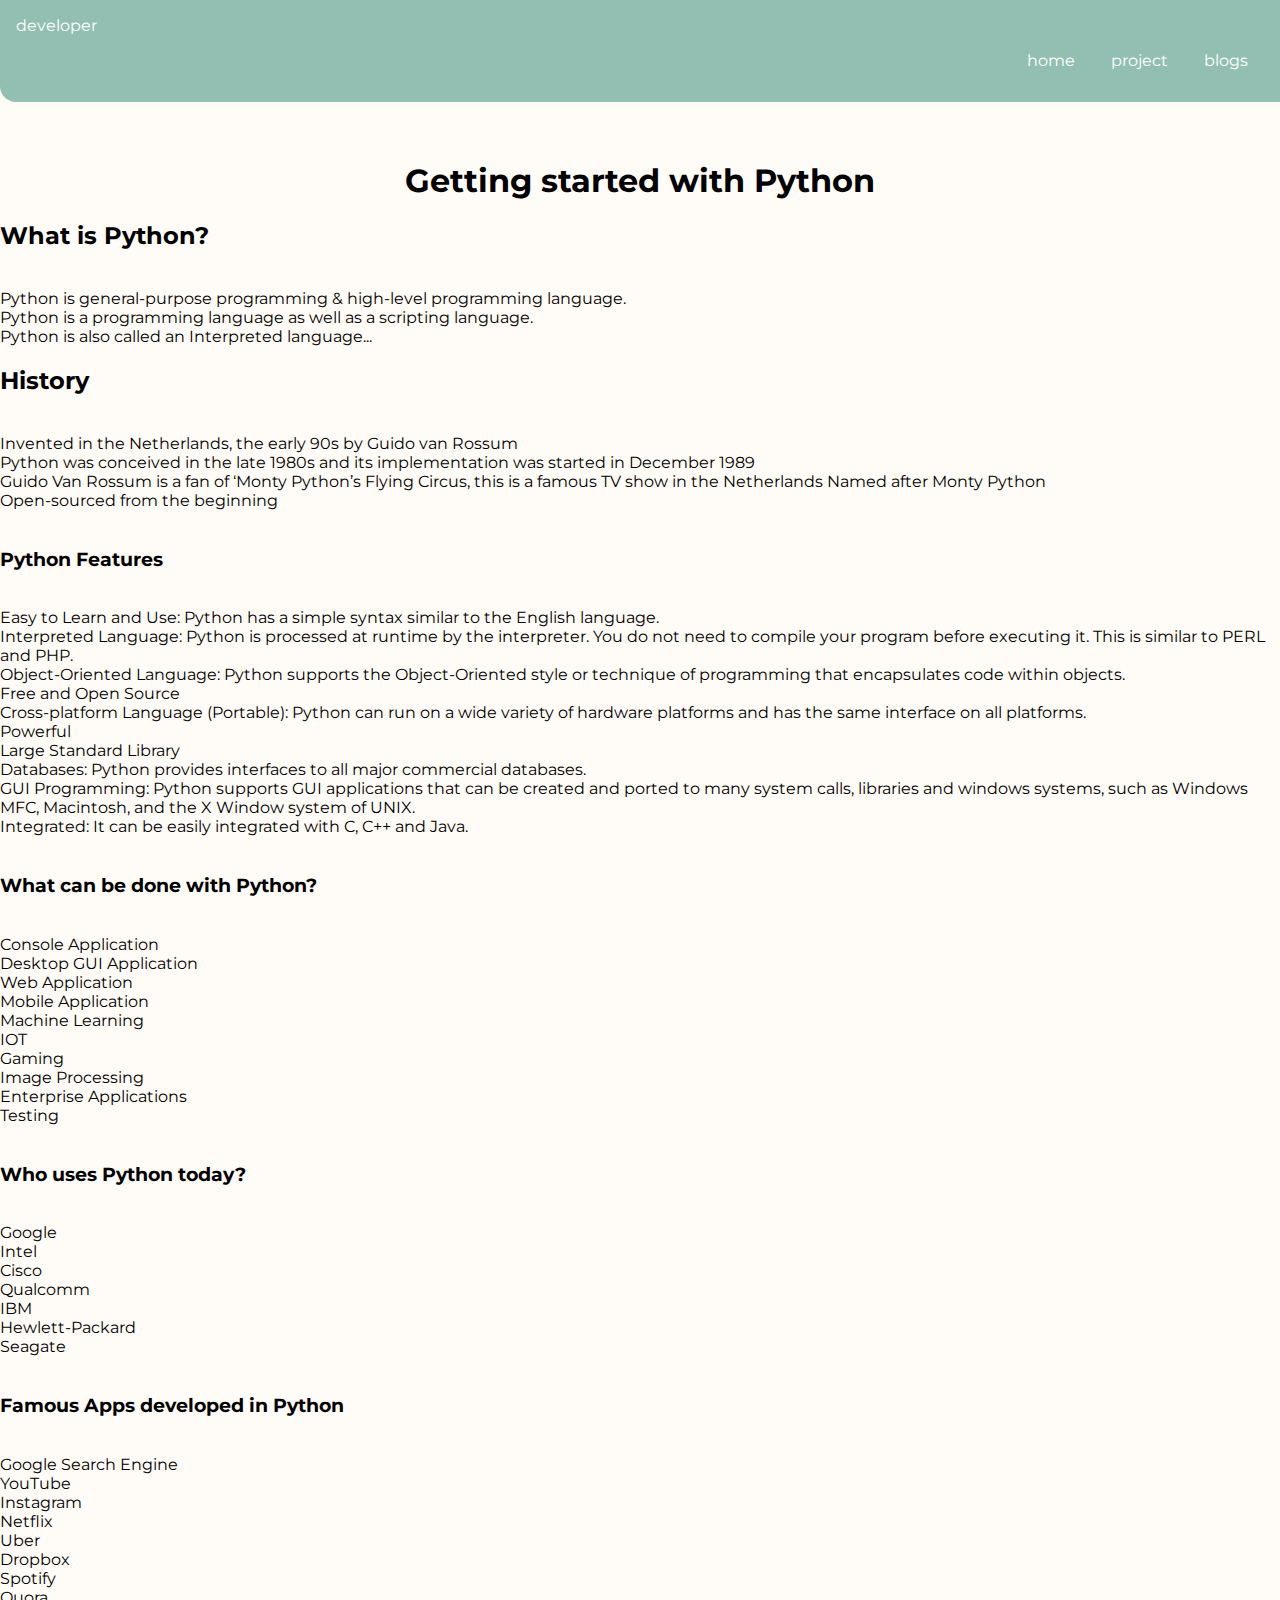
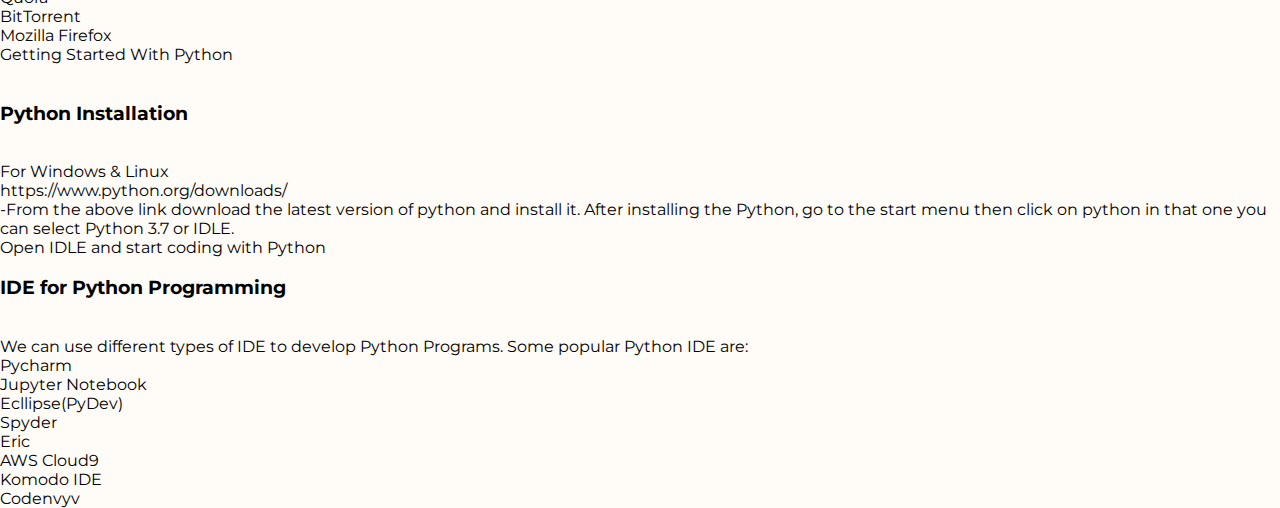
<file: blog-1.html>
<!DOCTYPE html>
<html lang="en">
<head>
    <meta charset="UTF-8">
    <meta http-equiv="X-UA-Compatible" content="IE=edge">
    <meta name="viewport" content="width=device-width, initial-scale=1.0">
    <link rel="stylesheet" href="/style.css">
    <title>Getting started with Python</title>
</head>
<body>
    <nav class="navigation">
        <div class="nav-brand">developer</div>
        <ul class="list-non-bullet nav-pills">
            <li class="list-item-inline">
                <a class="link" href="/">home</a>
            </li>
            <li class="list-item-inline">
                <a class="link" href="/projects.html">project</a>
            </li>
            <li class="list-item-inline">
                <a class="link link-active" href="/blogs.html">blogs</a>
            </li>
        </ul>
    </nav>
    <header class="hero">
        <h1 class="hero-heading"> </h1>
    </header>


<div>
    <h1 style="text-align: center;">Getting started with Python</h1>

    <h2>What is Python?</h2>
            <br> Python is general-purpose programming & high-level programming language.
            <br> Python is a programming language as well as a scripting language.
            <br> Python is also called an Interpreted language<span id="dots1">...</span><span id="more1">

            <br>
            <h2>History</h2>
            <br> Invented in the Netherlands, the early 90s by Guido van Rossum<br> Python was conceived in the late 1980s and its implementation was started in December 1989<br> Guido Van Rossum is a fan of ‘Monty Python’s Flying Circus, this is a famous
            TV show in the Netherlands Named after Monty Python<br> Open-sourced from the beginning<br>
            <br>
            <h3>Python Features</h3>
            <br> Easy to Learn and Use: Python has a simple syntax similar to the English language.<br> Interpreted Language: Python is processed at runtime by the interpreter. You do not need to compile your program before executing it. This is similar
            to PERL and PHP.<br> Object-Oriented Language: Python supports the Object-Oriented style or technique of programming that encapsulates code within objects.<br> Free and Open Source<br> Cross-platform Language (Portable): Python can run on
            a wide variety of hardware platforms and has the same interface on all platforms.<br> Powerful
            <br> Large Standard Library<br> Databases: Python provides interfaces to all major commercial databases.<br> GUI Programming: Python supports GUI applications that can be created and ported to many system calls, libraries and windows systems,
            such as Windows MFC, Macintosh, and the X Window system of UNIX.<br> Integrated: It can be easily integrated with C, C++ and Java.<br>
            <br>
            <h3>What can be done with Python?</h3>
            <br> Console Application<br> Desktop GUI Application<br> Web Application<br> Mobile Application<br> Machine Learning<br> IOT
            <br> Gaming
            <br> Image Processing<br> Enterprise Applications<br> Testing
            <br>
            <br>
            <h3>Who uses Python today?</h3>
            <br> Google
            <br> Intel
            <br> Cisco
            <br> Qualcomm
            <br> IBM
            <br> Hewlett-Packard
            <br> Seagate
            <br>
            <br>
            <h3>Famous Apps developed in Python</h3>
            <br> Google Search Engine<br> YouTube
            <br> Instagram
            <br> Netflix
            <br> Uber
            <br> Dropbox
            <br> Spotify
            <br> Quora
            <br> BitTorrent
            <br> Mozilla Firefox<br> Getting Started With Python<br>
            <br>
            <h3>Python Installation</h3>
            <br> For Windows & Linux<br>
            <a href="https://www.python.org/downloads/"></a>https://www.python.org/downloads/</a><br> -From the above link download the latest version of python and install it. After installing the Python, go to the start menu then click on python in that one you can select Python 3.7 or IDLE.<br>            Open IDLE and start coding with Python<br>
            <h3>IDE for Python Programming</h3>
            <br> We can use different types of IDE to develop Python Programs. Some popular Python IDE are:<br> Pycharm
            <br> Jupyter Notebook<br> Ecllipse(PyDev)
            <br> Spyder
            <br> Eric
            <br> AWS Cloud9
            <br> Komodo IDE
            <br> Codenvyv

</div>


    
</body>
</html>
</file>
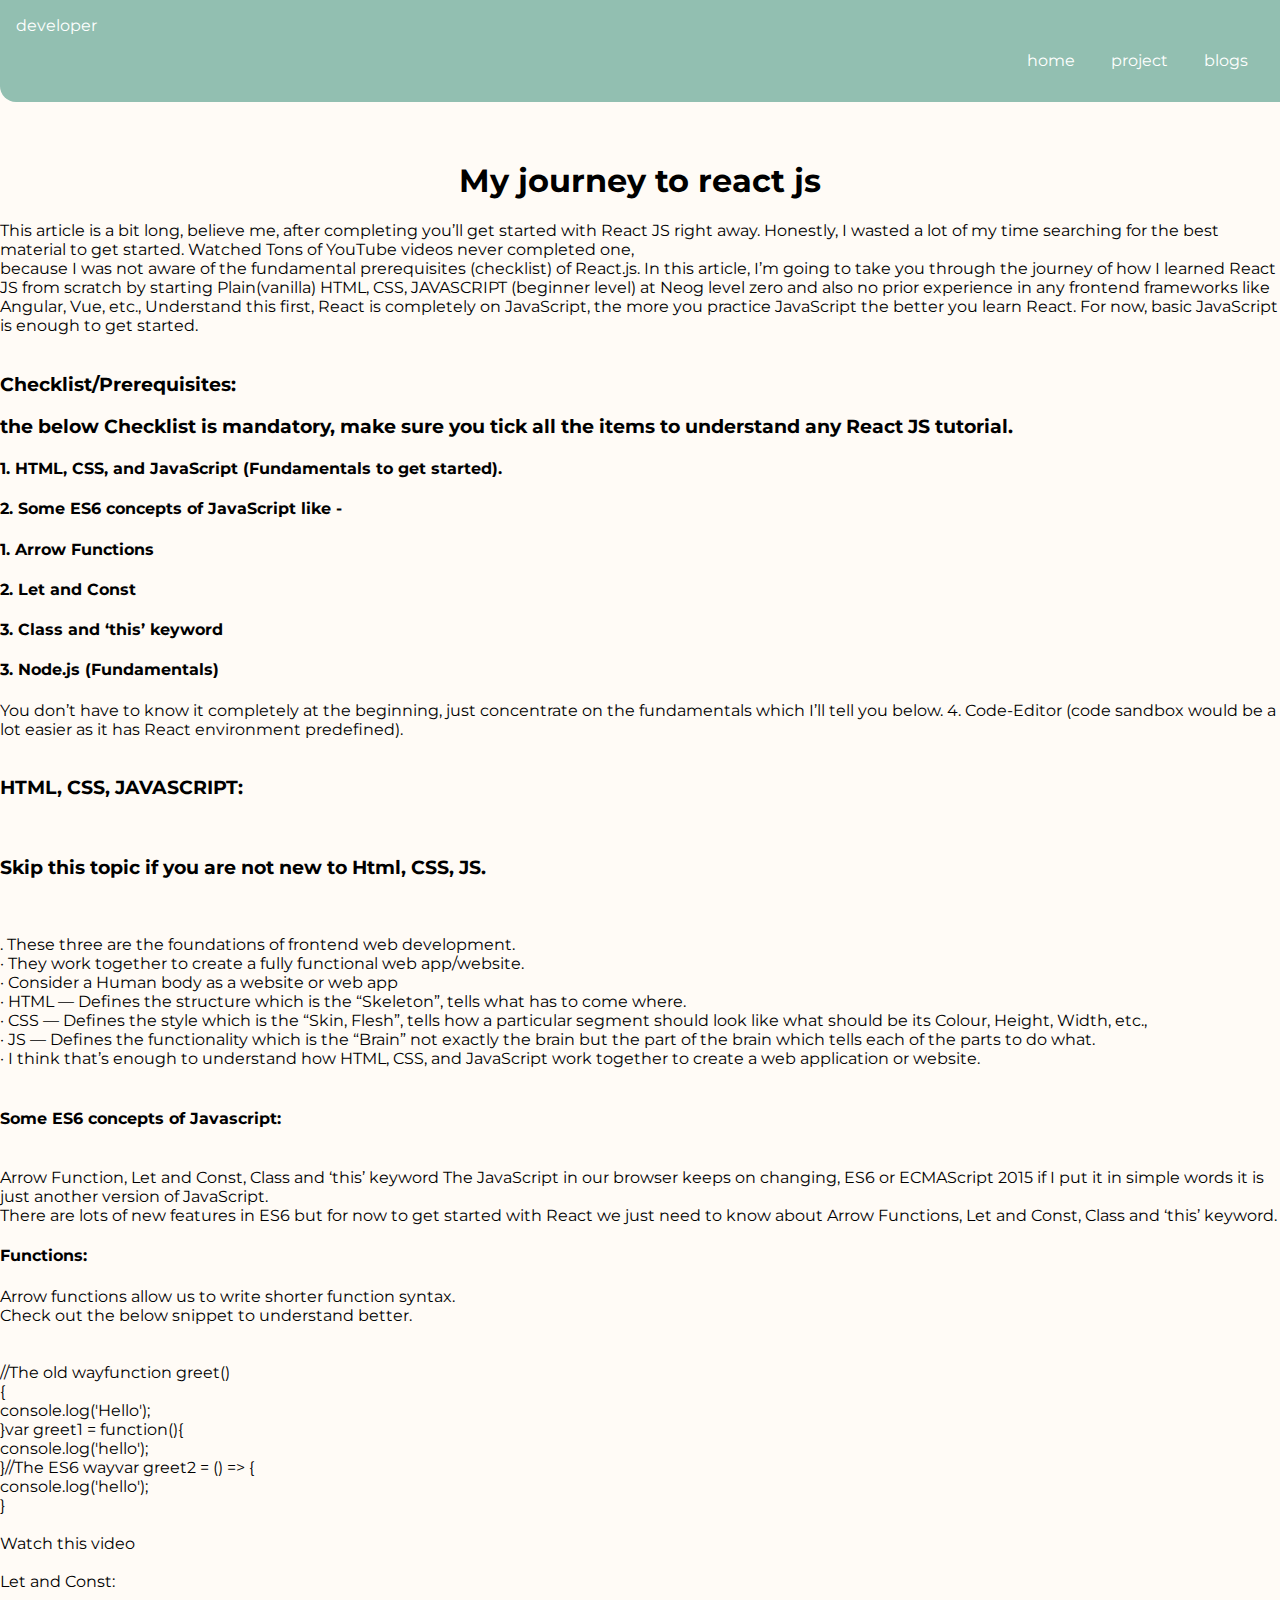
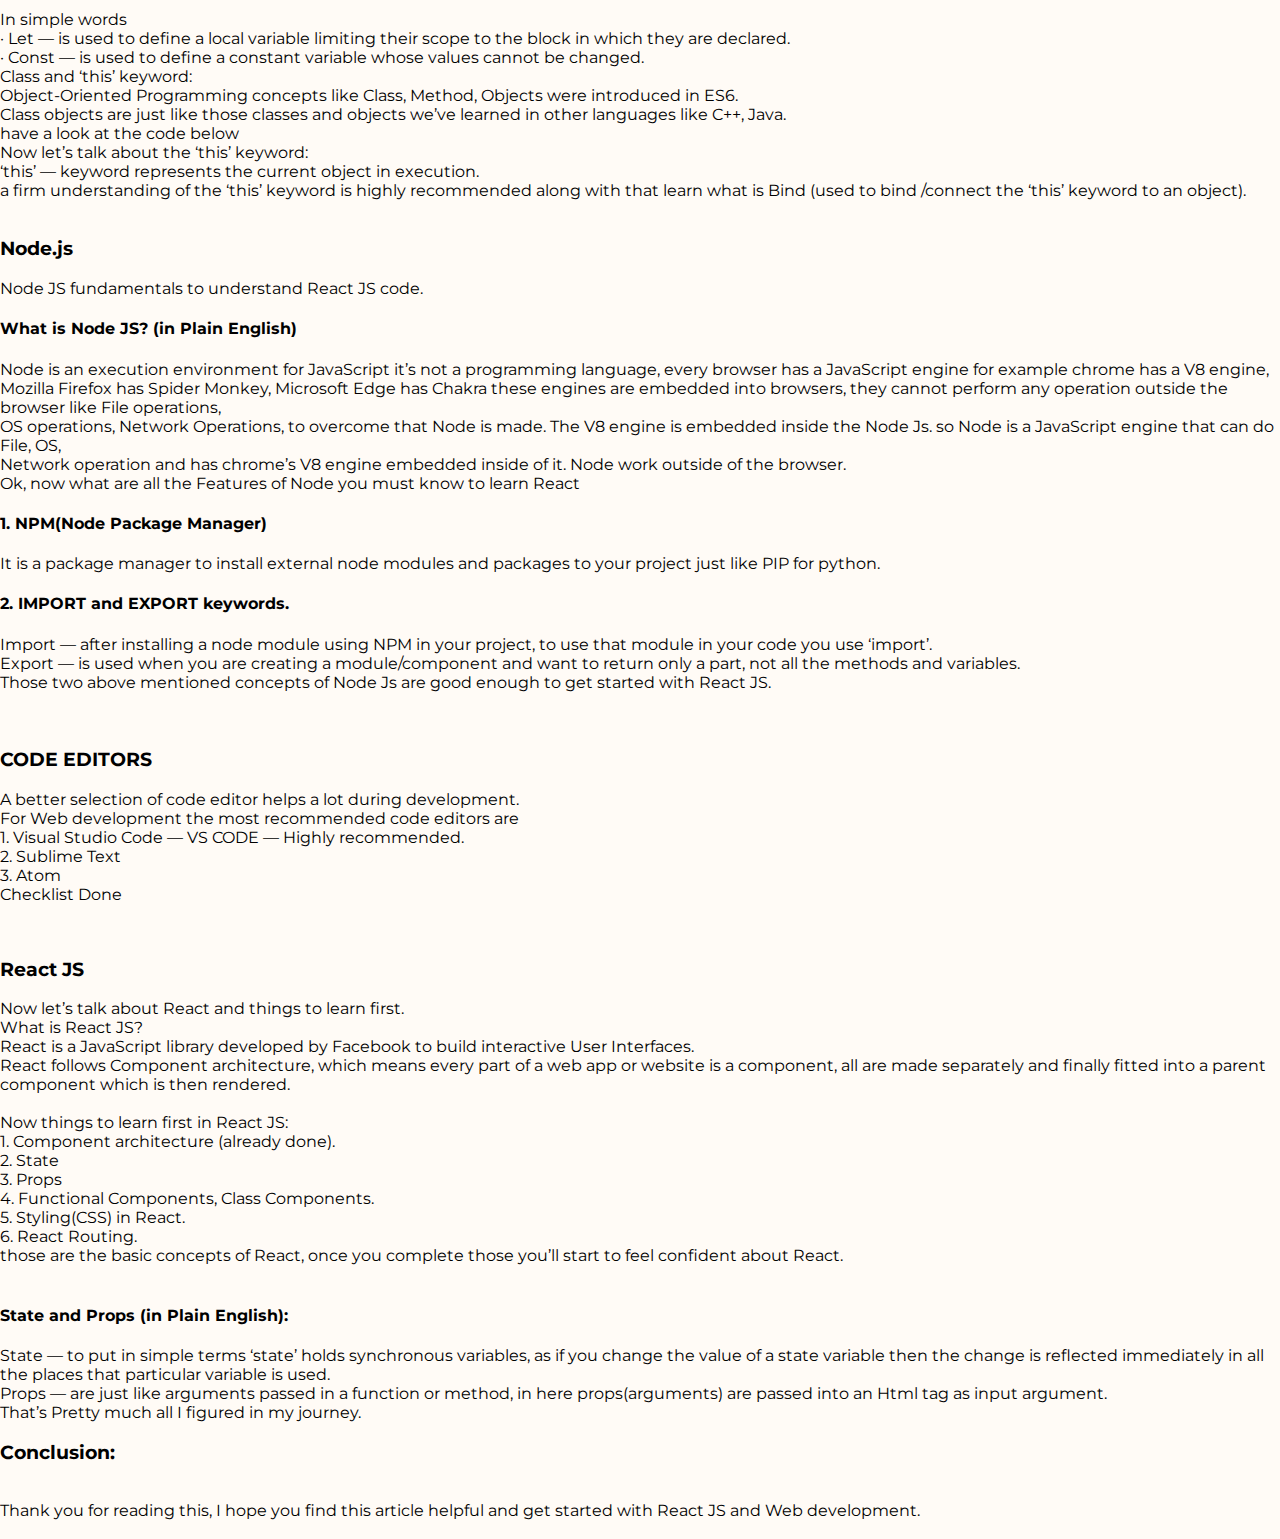
<file: blog-2.html>
<!DOCTYPE html>
<html lang="en">
<head>
    <meta charset="UTF-8">
    <meta http-equiv="X-UA-Compatible" content="IE=edge">
    <meta name="viewport" content="width=device-width, initial-scale=1.0">
    <link rel="stylesheet" href="/style.css">
    <title>My journey to react js</title>
</head>
<body>
    <nav class="navigation">
        <div class="nav-brand">developer</div>
        <ul class="list-non-bullet nav-pills">
            <li class="list-item-inline">
                <a class="link" href="/">home</a>
            </li>
            <li class="list-item-inline">
                <a class="link" href="/projects.html">project</a>
            </li>
            <li class="list-item-inline">
                <a class="link link-active" href="/blogs.html">blogs</a>
            </li>
        </ul>
    </nav>
    <header class="hero">
        <h1 class="hero-heading"> </h1>
    </header>



    <h1 style="text-align: center;">  My journey to react js  </h1>
    <div>
        This article is a bit long, believe me, after completing you’ll get started with React JS right away. Honestly, I wasted a lot of my time searching for the best material to get started. Watched Tons of YouTube videos never completed one,<br> because
        I was not aware of the fundamental prerequisites (checklist) of React.js. In this article, I’m going to take you through the journey of how I learned React JS from scratch by starting Plain(vanilla)
        HTML, CSS, JAVASCRIPT (beginner level) at Neog level zero and also no prior experience in any frontend frameworks like Angular, Vue, etc., Understand this first, React is completely on JavaScript, the more you practice JavaScript the better
        you learn React. For now, basic JavaScript is enough to get started.
        <br>
        <br>
    
        <h3>Checklist/Prerequisites:</h3>
   
        <h3>the below Checklist is mandatory, make sure you tick all the items to understand any React JS tutorial.</h3>
        <h4>1. HTML, CSS, and JavaScript (Fundamentals to get started).</h4>
        <h4>2. Some ES6 concepts of JavaScript like -
            <h4>1. Arrow Functions</h4>
            <h4>2. Let and Const</h4>
            <h4>3. Class and ‘this’ keyword</h4>
            <h4>3. Node.js (Fundamentals)</h4>
            You don’t have to know it completely at the beginning, just concentrate on the fundamentals which I’ll tell you below.
            <h>4. Code-Editor (code sandbox would be a lot easier as it has React environment predefined).</h4><br>
                <br>
    
        <h3>HTML, CSS, JAVASCRIPT:</h3><br>
        <h3>Skip this topic if you are not new to Html, CSS, JS.</h3><br>
     <br>
        . These three are the foundations of frontend web development.<br> · They work together to create a fully functional web app/website.<br> · Consider a Human body as a website or web app<br> · HTML — Defines the structure which is the “Skeleton”,
        tells what has to come where.<br> · CSS — Defines the style which is the “Skin, Flesh”, tells how a particular segment should look like what should be its Colour, Height, Width, etc.,<br> · JS — Defines the functionality which is the “Brain”
        not exactly the brain but the part of the brain which tells each of the parts to do what.<br> · I think that’s enough to understand how HTML, CSS, and JavaScript work together to create a web application or website.<br>
        <br>
        <h4>Some ES6 concepts of Javascript:</h4>
        <br>
        Arrow Function, Let and Const, Class and ‘this’ keyword The JavaScript in our browser keeps on changing, ES6 or ECMAScript 2015 if I put it in simple words it is just another version of JavaScript.<br> There are lots of new features in ES6
        but for now to get started with React we just need to know about Arrow Functions, Let and Const, Class and ‘this’ keyword.<br>

        <h4>
            Functions:
        </h4>

        Arrow functions allow us to write shorter function syntax.<br> Check out the below snippet to understand better.
        <br> <br>
        <br>//The old wayfunction greet()<br> {

        <br> console.log('Hello');
        <br> }var greet1 = function(){<br> console.log('hello');
        <br> }//The ES6 wayvar greet2 = () => {<br> console.log('hello');
        <br> }
        <br>
        <br> Watch this video <br> <br>Let and Const:<br><br> In simple words<br> · Let — is used to define a local variable limiting their scope to the block in which they are declared.<br> · Const — is used to define a constant variable whose values
        cannot be changed.<br> Class and ‘this’ keyword:<br> Object-Oriented Programming concepts like Class, Method, Objects were introduced in ES6.<br> Class objects are just like those classes and objects we’ve learned in other languages like C++,
        Java.
        <br> have a look at the code below<br> Now let’s talk about the ‘this’ keyword:<br> ‘this’ — keyword represents the current object in execution.<br> a firm understanding of the ‘this’ keyword is highly recommended along with that learn what
        is Bind (used to bind /connect the ‘this’ keyword to an object).<br>
        <br>
        <h3>Node.js</h3>
        Node JS fundamentals to understand React JS code.<br>
        <h4>What is Node JS? (in Plain English)</h4>
        Node is an execution environment for JavaScript it’s not a programming language, every browser has a JavaScript engine for example chrome has a V8 engine,<br> Mozilla Firefox has Spider Monkey, Microsoft Edge has Chakra these engines are embedded
        into browsers, they cannot perform any operation outside the browser like File operations, <br> OS operations, Network Operations, to overcome that Node is made. The V8 engine is embedded inside the Node Js. so Node is a JavaScript engine
        that can do File, OS, <br> Network operation and has chrome’s V8 engine embedded inside of it. Node work outside of the browser.<br> Ok, now what are all the Features of Node you must know to learn React<br>
        <h4>
            1. NPM(Node Package Manager)</h4>
        It is a package manager to install external node modules and packages to your project just like PIP for python.<br>
        <h4>
            2. IMPORT and EXPORT keywords.</h4>
        Import — after installing a node module using NPM in your project, to use that module in your code you use ‘import’.<br> Export — is used when you are creating a module/component and want to return only a part, not all the methods and variables.<br>            Those two above mentioned concepts of Node Js are good enough to get started with React JS.<br>
        <br>
        <br>
        <h3>
            CODE EDITORS</h3>
        A better selection of code editor helps a lot during development.<br> For Web development the most recommended code editors are<br> 1. Visual Studio Code — VS CODE — Highly recommended.<br> 2. Sublime Text<br> 3. Atom<br> Checklist Done</p>
        <br>
        <h3> React JS</h3>
        Now let’s talk about React and things to learn first.<br> What is React JS?<br> React is a JavaScript library developed by Facebook to build interactive User Interfaces.<br> React follows Component architecture, which means every part of a
        web app or website is a component, all are made separately and finally fitted into a parent component which is then rendered.<br>
        <br> Now things to learn first in React JS:<br> 1. Component architecture (already done).<br> 2. State<br> 3. Props<br> 4. Functional Components, Class Components.<br> 5. Styling(CSS) in React.<br> 6. React Routing.<br> those are the basic
        concepts of React, once you complete those you’ll start to feel confident about React.<br>
        <br>
        <h4>State and Props (in Plain English):</h4>
        State — to put in simple terms ‘state’ holds synchronous variables, as if you change the value of a state variable then the change is reflected immediately in all the places that particular variable is used.<br> Props — are just like arguments
        passed in a function or method, in here props(arguments) are passed into an Html tag as input argument.<br> That’s Pretty much all I figured in my journey.
        <h3>Conclusion:</h3><br> Thank you for reading this, I hope you find this article helpful and get started with React JS and Web development.<br>
    
        <br>
    </div>



</body>
</html>
</file>
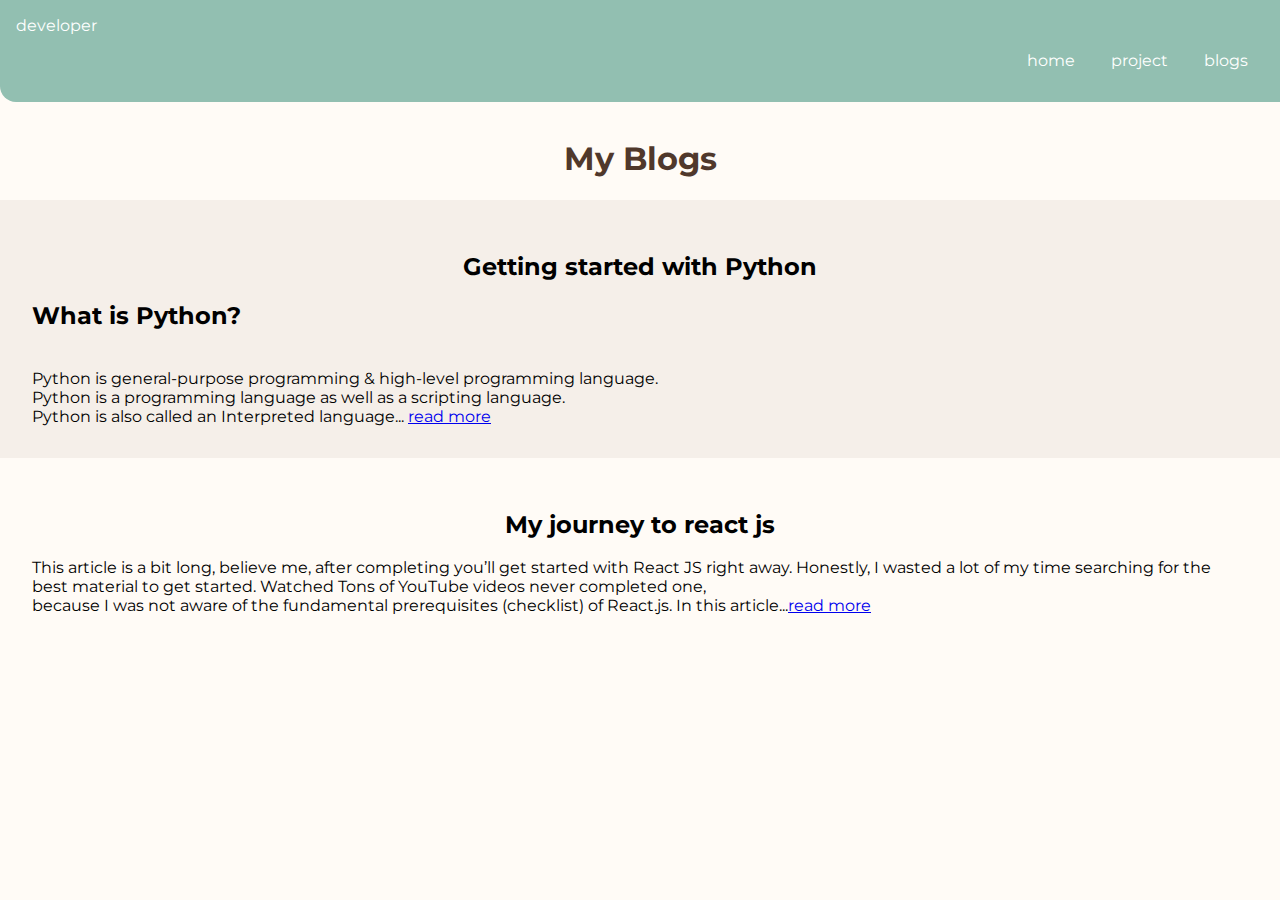
<file: blogs.html>
<!DOCTYPE html>
<html lang="en">

<head>
    <meta charset="UTF-8">
    <meta http-equiv="X-UA-Compatible" content="IE=edge">
    <meta name="viewport" content="width=device-width, initial-scale=1.0">
    <title>Blogs | Mouzamuddin</title>
    <link rel="stylesheet" href="/style.css">
</head>

<body>
    <nav class="navigation">
        <div class="nav-brand">developer</div>
        <ul class="list-non-bullet nav-pills">
            <li class="list-item-inline">
                <a class="link" href="/">home</a>
            </li>
            <li class="list-item-inline">
                <a class="link" href="/projects.html">project</a>
            </li>
            <li class="list-item-inline">
                <a class="link link-active" href="/blogs.html">blogs</a>
            </li>
        </ul>
    </nav>
    <header class="hero">
        <h1 class="hero-heading">My Blogs </h1>
    </header>

    <section class="section ow" style="text-align: left;">
        <div class="container "></div>
        <h2 style="text-align: center;">Getting started with Python</h2>
        <div>
            <h2>What is Python?</h2>
            <br> Python is general-purpose programming & high-level programming language.
            <br> Python is a programming language as well as a scripting language.
            <br> Python is also called an Interpreted language... <a href="blog-1.html">read more</a>


    </section>
    <section class="section" style="text-align:left;">
        <div class="container "></div>
        <h2 style="text-align: center;">My journey to react js </h2>
        <div>This article is a bit long, believe me, after completing you’ll get started with React JS right away. Honestly, I wasted a lot of my time searching for the best material to get started. Watched Tons of YouTube videos never completed one,<br> because
            I was not aware of the fundamental prerequisites (checklist) of React.js. In this article...<a  href="blog-2.html" >read more</a>
        </div>
       

    




    </section>

</body>

</html>
</file>
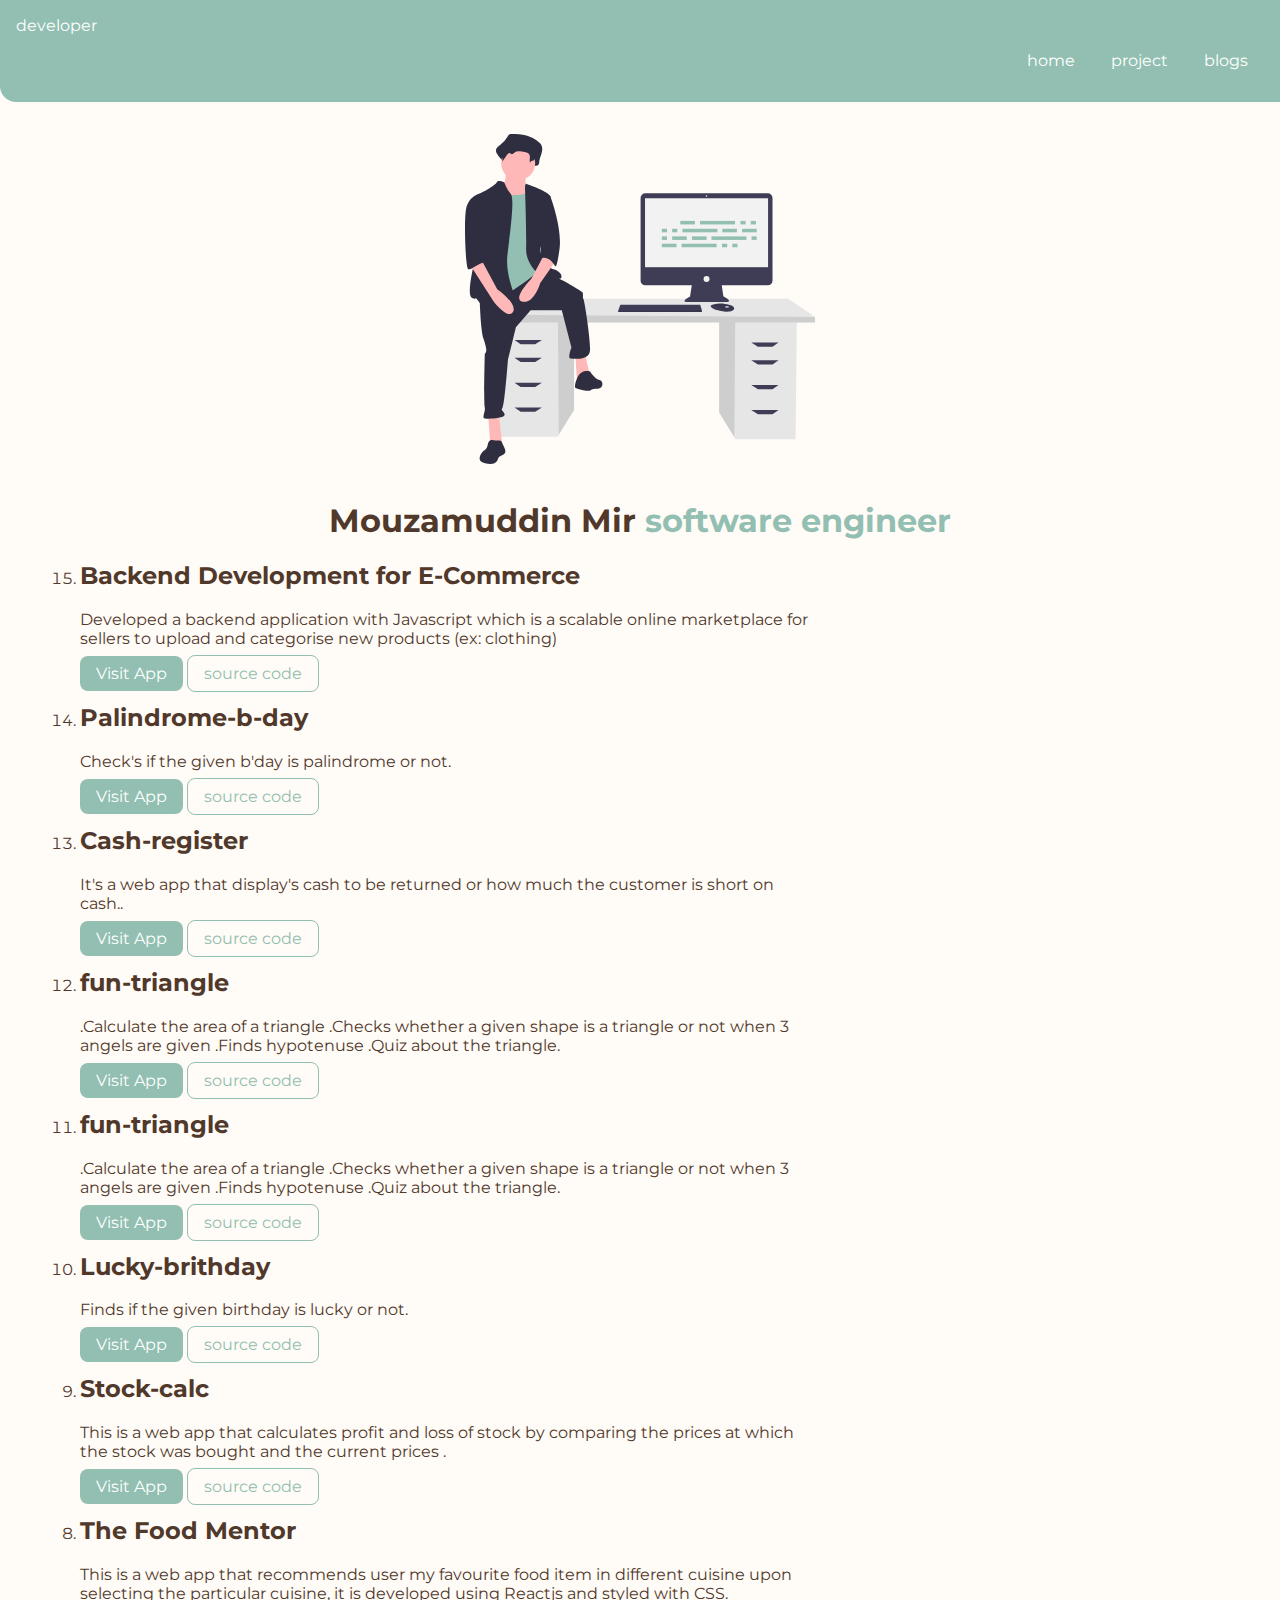
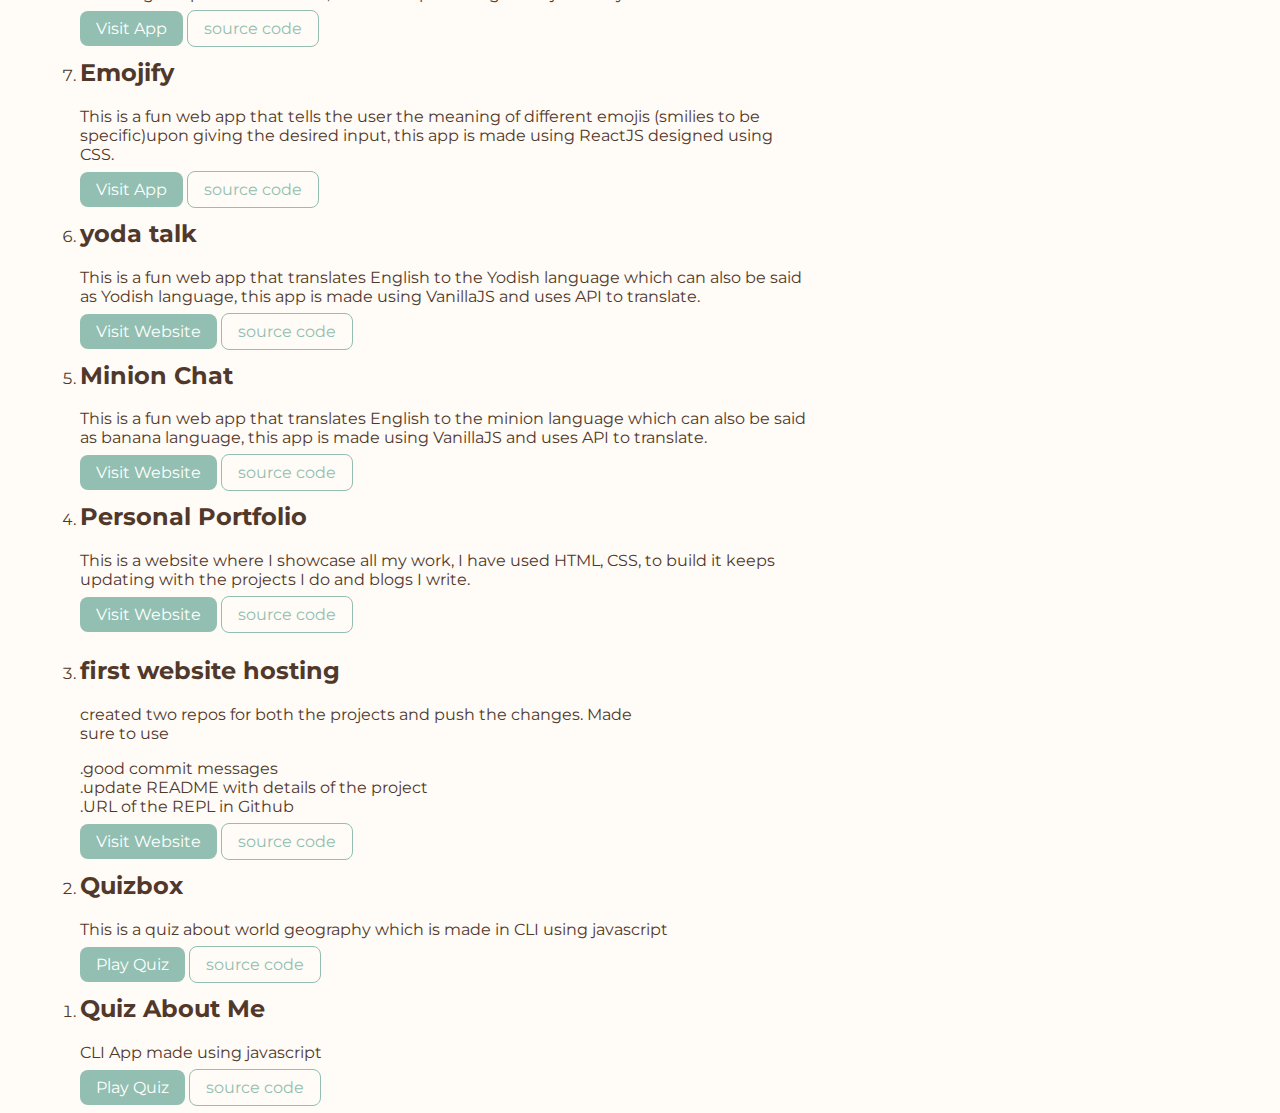
<file: projects.html>
<!DOCTYPE html>
<html lang="en">
<head>
    <meta charset="UTF-8">
    <meta http-equiv="X-UA-Compatible" content="IE=edge">
    <meta name="viewport" content="width=device-width, initial-scale=1.0">
    <title>projects | Mouzamuddin</title>
    <link rel="stylesheet" href="/style.css">
</head>
</head>
<body>
    <nav class="navigation">
        <div class="nav-brand">developer</div>
        <ul class="list-non-bullet nav-pills">
            <li class="list-item-inline">
                <a class="link" href="/">home</a>
            </li>
            <li class="list-item-inline">
                <a class="link link-active" href="/projects.html">project</a>
            </li>
            <li class="list-item-inline">
                <a class="link" href="/blogs.html">blogs</a>
            </li>
        </ul>
    </nav>
</body>
</html>

<header class="hero">
    <img class="hero-img" src="/images/hero.svg">
    <h1 class="hero-heading">Mouzamuddin Mir <span class="heading-inverted">software engineer</span> </h1>
</header>

<ul style="color: #50382B;width: 60%;" >
    <ol reversed>
        <li > 
            <h2>Backend Development for E-Commerce
            </h2>
            <p> 
                Developed a backend application with Javascript
which is a scalable online marketplace for sellers to
upload and categorise new products (ex: clothing)
            </p>
            
            <a class="link link-primary" href="https://infallible-perlman-870cc5.netlify.app/">Visit App</a>
            </section><a class="link link-secondary" href="https://github.com/Mouzamuddin/cash-register">source code</a>
            </section>
        </li>
        <li > 
            <h2>Palindrome-b-day</h2>
            <p> 
                Check's if the given b'day is palindrome or not.
            </p>
            
            <a class="link link-primary" href="https://peaceful-bose-0917d8.netlify.app/">Visit App</a>
            </section><a class="link link-secondary" href="https://github.com/Mouzamuddin/palindrome-b-day">source code</a>
            </section>
        </li>
        <li > 
            <h2>Cash-register</h2>
            <p> 
                It's a web app that display's cash to be returned or how much the customer is short on cash..
            </p>
            
            <a class="link link-primary" href="https://infallible-perlman-870cc5.netlify.app/">Visit App</a>
            </section><a class="link link-secondary" href="https://github.com/Mouzamuddin/cash-register">source code</a>
            </section>
        </li>
        
        <li > 
            <h2>fun-triangle</h2>
            <p> 
                .Calculate the area of a triangle
                .Checks whether a given shape is a triangle or not when 3 angels are given
                .Finds hypotenuse
                .Quiz about the triangle.
            </p>
            
            <a class="link link-primary" href="https://youthful-bhabha-2c9952.netlify.app/">Visit App</a>
            </section><a class="link link-secondary" href="https://github.com/Mouzamuddin/fun-triangle">source code</a>
            </section>
        </li>
        
        <li > 
            <h2>fun-triangle</h2>
            <p> 
                .Calculate the area of a triangle
                .Checks whether a given shape is a triangle or not when 3 angels are given
                .Finds hypotenuse
                .Quiz about the triangle.
            </p>
            
            <a class="link link-primary" href="https://youthful-bhabha-2c9952.netlify.app/">Visit App</a>
            </section><a class="link link-secondary" href="https://github.com/Mouzamuddin/fun-triangle">source code</a>
            </section>
        </li>
        <li > 
            <h2>Lucky-brithday</h2>
            <p> 
                Finds if the given birthday is lucky or not.
            </p>
            
            <a class="link link-primary" href="https://admiring-benz-70fc5b.netlify.app/">Visit App</a>
            </section><a class="link link-secondary" href="https://github.com/Mouzamuddin/lucky-birthday">source code</a>
            </section>
        </li>
        <li > 
            <h2>Stock-calc</h2>
            <p> 
                This is a web app that calculates profit and loss of stock by comparing the prices at which the stock was bought and the current prices .
            </p>
            
            <a class="link link-primary" href="https://happy-kilby-33b660.netlify.app/">Visit App</a>
            </section><a class="link link-secondary" href="https://github.com/Mouzamuddin/stock-calc">source code</a>
            </section>
        </li>
        <li > 
            <h2>The Food Mentor</h2>
            <p> 
                This is a web app that recommends user my favourite food item in different cuisine upon selecting the particular cuisine, it is developed using Reactjs and styled with CSS.
            </p>
            
            <a class="link link-primary" href="https://8qf5n.csb.app/">Visit App</a>
            </section><a class="link link-secondary" href="https://github.com/Mouzamuddin/the-meal-mentor">source code</a>
            </section>
        </li>
        <li> 
            <h2>Emojify</h2>
            <p> 
                This is a fun web app that tells the user the meaning of different emojis (smilies to be specific)upon giving the desired input,
                this app is made using ReactJS designed using CSS.
            </p>
            
            <a class="link link-primary" href="https://npewx.csb.app/">Visit App</a>
            </section><a class="link link-secondary" href="https://github.com/Mouzamuddin/emoji-dictionary">source code</a>
            </section>
        
        <li> 
            <h2>yoda talk</h2>
            <p> 
                This is a fun web app that translates English to the Yodish language
                which can also be said as Yodish language,
                this app is made using VanillaJS and uses API to translate.
            </p>
            
            <a class="link link-primary" href="https://trusting-kare-12bc35.netlify.app/">Visit Website</a>
            </section><a class="link link-secondary" href="https://github.com/Mouzamuddin/yoda">source code</a>
            </section>
        </li>
        <li > 
            <h2>Minion Chat</h2>
            <p> 
                This is a fun web app that translates English to the minion language
                which can also be said as banana language,
                this app is made using VanillaJS and uses API to translate.
            </p>
            
            <a class="link link-primary" href="https://cocky-babbage-1cbce9.netlify.app/">Visit Website</a>
            </section><a class="link link-secondary" href="https://github.com/Mouzamuddin/neogcamp-banana-speak">source code</a>
            </section>
        </li>
        <li> 
            <h2>Personal Portfolio</h2>
            <p> This is a website where I showcase all my work, I have used HTML, CSS, to build it keeps updating with the projects I do and blogs I write.
            </p>
            
            <a class="link link-primary" href="/index.html">Visit Website</a>
            </section><a class="link link-secondary" href="https://github.com/Mouzamuddin/mouzam-portfolio">source code</a>
            </section></li>
            <li style="width: 80%; margin-top: 2rem;">
            <h2>first website hosting</h2>
            <p> created two repos for both the projects and push the changes. Made sure to use</p>
                <p style="margin-bottom: 0px;"> .good commit messages</p>
                <p style="margin: 0px;"> .update README with details of the project</p>
                <p style="margin-top: 0px;"> .URL of the REPL in Github </p>
            <a class="link link-primary" href="https://hopeful-nightingale-426848.netlify.app/">Visit Website</a>
            </section><a class="link link-secondary" href="https://github.com/Mouzamuddin/mouzamuddin.com">source code</a>
            </section>
        </li>

        <li >
            <h2>Quizbox</h2>
            <p> This is a quiz about world geography which is made in CLI
                using javascript </p>
            <a class="link link-primary" href="https://replit.com/@Mouzam01/assingment2-quiz#index.js?embed=1&output=1">Play Quiz</a>
</section><a class="link link-secondary" href="https://github.com/Mouzamuddin/assingment2-quiz">source code</a>
</section>
        </li>
        <li>  <h2>Quiz About Me </h2>
            <p> CLI App made using javascript</p>
            <a class="link link-primary" href="https://replit.com/@Mouzam01/quiz-about-me#index.js">Play Quiz</a>
</section><a class="link link-secondary" href="https://github.com/Mouzamuddin/quiz-about-me">source code</a>
</section></li>
    </ol>
</ul>
</file>
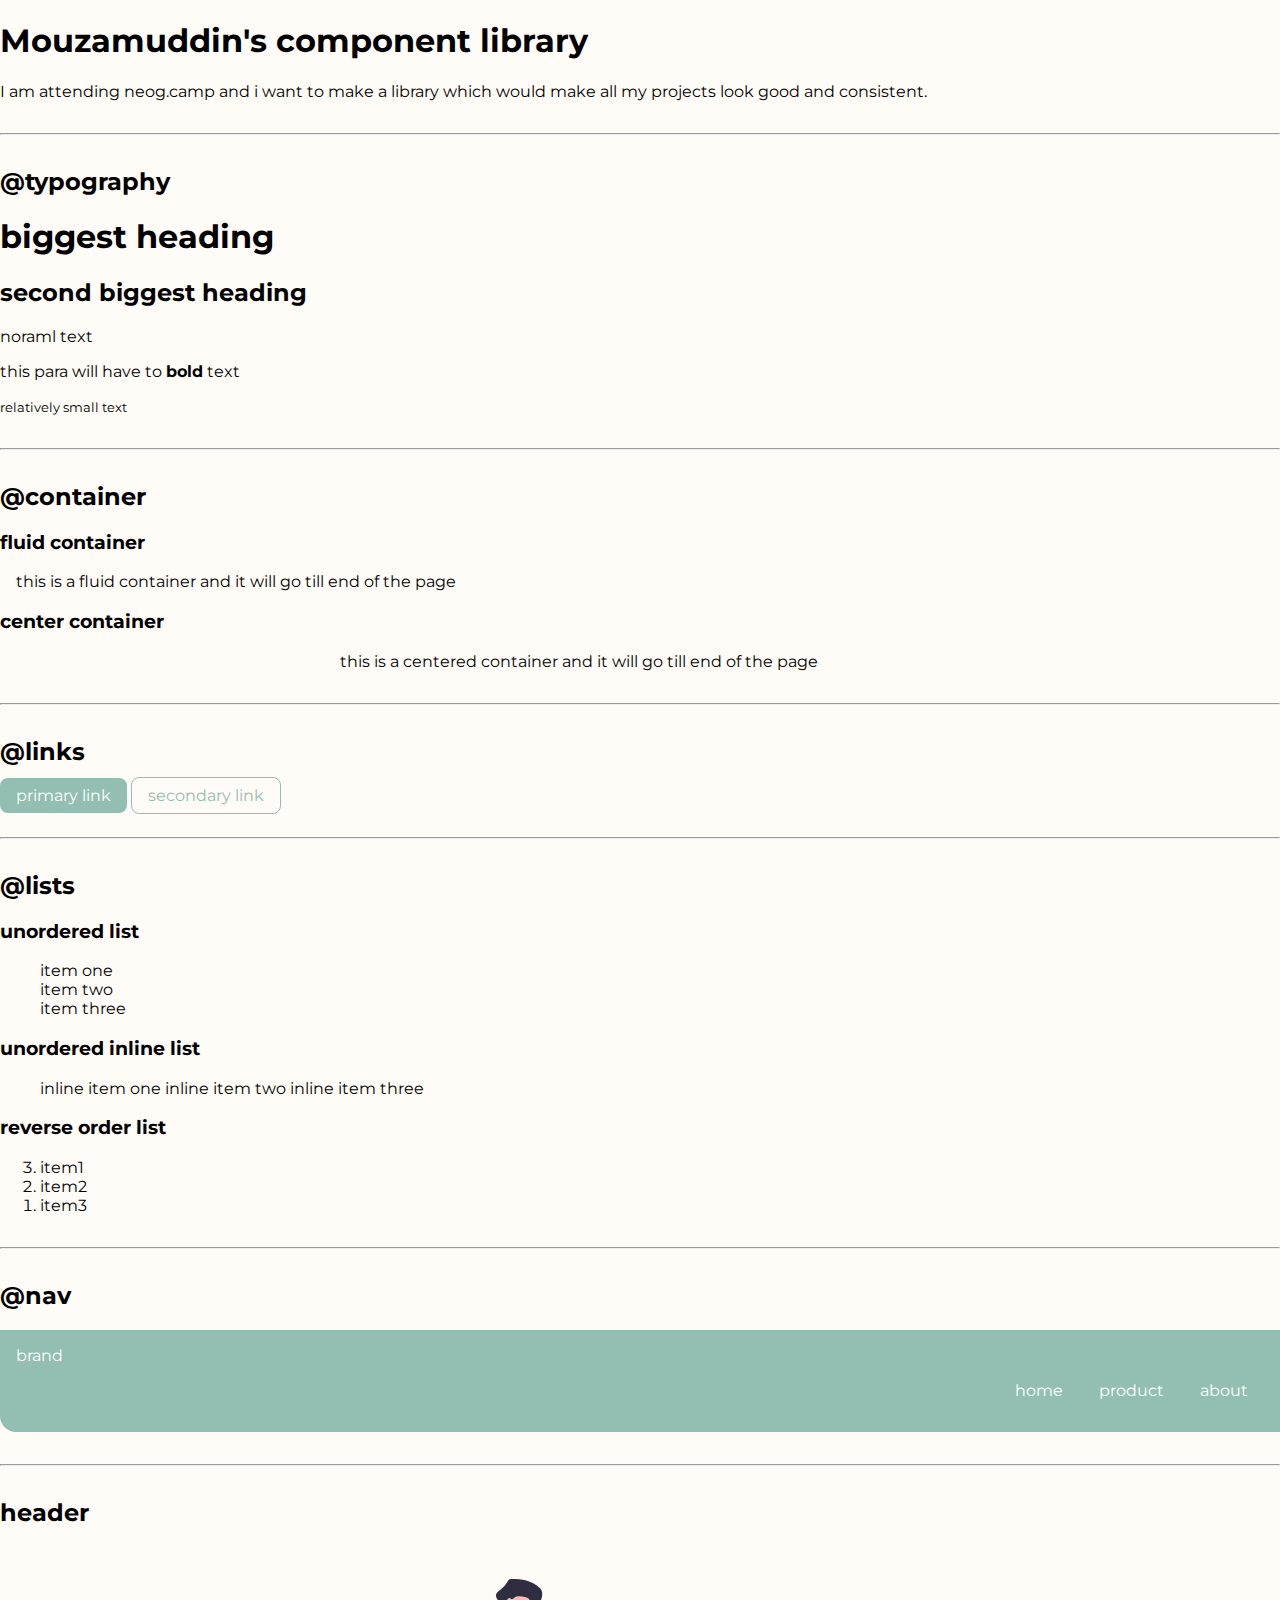
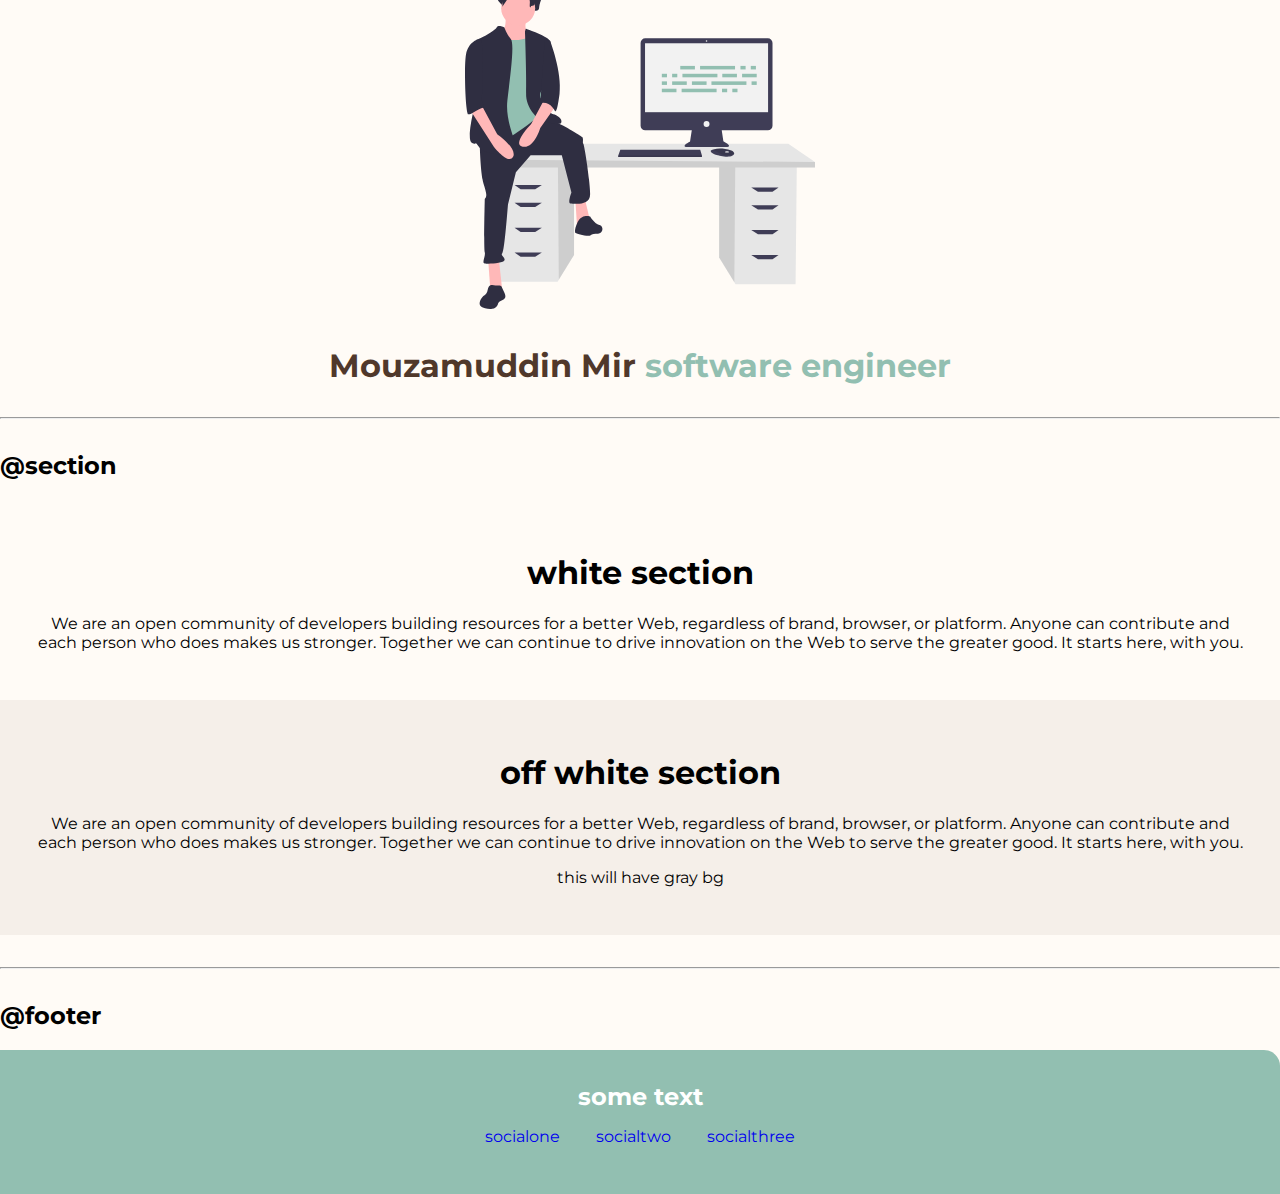
<file: lib/components.html>
<!DOCTYPE html>
<html lang="en">

<head>
    <meta charset="UTF-8">
    <meta http-equiv="X-UA-Compatible" content="IE=edge">
    <meta name="viewport" content="width=device-width, initial-scale=1.0">
    <title>Component Library</title>
    <link rel="stylesheet" href="/style.css">
</head>

<body>

    <h1>Mouzamuddin's component library</h1>
    <p>I am attending neog.camp and i want to make a library which would make all my projects look good and consistent.
    </p>
    <hr>
    <h2>@typography</h2>

    <h1>biggest heading</h1>
    <h2>second biggest heading</h2>
    <p>noraml text</p>
    <p>this para will have to <strong>bold</strong> text </p>
    <small>relatively small text</small>
    <hr>
    <h2>@container</h2>

    <h3>fluid container</h3>
    <div class="container container-fluid">this is a fluid container and it will go till end of the page</div>

    <h3>center container</h3>
    <div class="container container-center">this is a centered container and it will go till end of the page</div>

    <hr>

    <h2>@links</h2>

    <a class="link link-primary" href="/">primary link</a>
    <a class="link link-secondary" href="/">secondary link</a>
    <hr>

    <h2>@lists</h2>
    <h3>unordered list</h3>
    <ul class="list-non-bullet">
        <li>item one</li>
        <li>item two</li>
        <li>item three</li>
    </ul>

    <h3>unordered inline list</h3>
    <ul class="list-non-bullet">
        <li class="list-item-inline">inline item one</li>
        <li class="list-item-inline">inline item two</li>
        <li class="list-item-inline">inline item three</li>
    </ul>
    <h3>reverse order list</h3>
    <ol reversed>
        <li>item1</li>
        <li>item2</li>
        <li>item3</li>
    </ol>
    <hr>

    <h2>@nav</h2>
    <nav class="navigation">
        <div class="nav-brand">brand</div>
        <ul class="list-non-bullet nav-pills">
            <li class="list-item-inline">
                <a class="link link-active" href="/">home</a>
            </li>
            <li class="list-item-inline">
                <a class="link" href="/">product</a>
            </li>
            <li class="list-item-inline">
                <a class="link" href="/">about</a>
            </li>
        </ul>
    </nav>

    <hr>

    <h2>header</h2>

    <header class="hero">
        <img class="hero-img" src="/images/hero.svg">
        <h1 class="hero-heading">Mouzamuddin Mir <span class="heading-inverted">software engineer</span> </h1>
    </header>

    <hr>

    <h2>@section</h2>

    <section class="section">
        <div class="container conatiner-center"></div>
        <h1>white section</h1>
        <p>We are an open community of developers building resources for a better Web, regardless of brand, browser, or
            platform. Anyone can contribute and each person who does makes us stronger. Together we can continue to
            drive innovation on the Web to serve the greater good. It starts here, with you.</p>
    </section>

    <section class="section ow">
        <div class="container conatiner-center"></div>
        <h1>off white section</h1>
        <p>We are an open community of developers building resources for a better Web, regardless of brand, browser, or
        platform. Anyone can contribute and each person who does makes us stronger. Together we can continue to
        drive innovation on the Web to serve the greater good. It starts here, with you.</p>
        <p>this will have gray bg</p>
    </section>

    <hr>

    <h2>@footer</h2>
    <footer class="footer">
        <div class="footer-header">some text</div>
        <ul class="social-links list-non-bullet">
            <li class="list-item-inline">
                <a class="link" href="/">socialone</a> 
            </li>
            <li class="list-item-inline">
                <a class="link" href="/">socialtwo</a>
            </li>
            <li class="list-item-inline">
                <a class="link" href="/">socialthree</a>
            </li>
        </ul>
    </footer>














</body>

</html>
</file>
<file: style.css>
@import url('https://fonts.googleapis.com/css2?family=Montserrat:ital,wght@0,700;1,400&display=swap');
:root {
    --primary--color: #92BFB1;
    --light--brown: #f5efe9;
    --dark--brown: #50382B;
    --primary--bg: #fffbf6;
}

body {
    font-family: 'Montserrat', sans-serif;
    margin: 0px;
    background-color: var(--primary--bg);
}

hr {
    margin: 2rem 0rem;
}


/** container **/

.container {
    padding: 0rem 1rem;
}

.container-center {
    max-width: 600px;
    margin: auto;
}

.container-left {
    max-width: 600px;
    margin: auto;
}


/** links **/

.link {
    box-sizing: border-box;
    text-decoration: none;
    padding: 0.5rem 1rem;
    margin-top: 2rem;
    margin-bottom: 1rem;
}

.link-primary {
    background-color: var(--primary--color);
    border-radius: 0.5rem;
    color: white
}

.link-secondary {
    color: var(--primary--color);
    border-radius: 0.5rem;
    border: 1px solid var(--primary--color);
}

.list-non-bullet {
    list-style: none;
}

.list-item-inline {
    display: inline;
}

.list-non-bullet {
    list-style: none;
}

.link-item-inline {
    display: inline;
    padding: 0rem 0.5rem;
}

.link .link-active {
    font-weight: bolder;
}

.navigation {
    background-color: var(--primary--color);
    color: white;
    padding: 1rem;
    border-bottom-left-radius: 1rem;
}

.navigation.nav-brand {
    font-size: 1.1rem;
    font-weight: bold;
}

.navigation .nav-pills {
    text-align: right;
}

.navigation .link {
    color: white;
}

.navigation.link-active {
    font-weight: bold;
}

.hero {
    pad: 2rem;
}

.hero .hero-img {
    max-width: 350px;
    display: block;
    margin: auto;
    padding-top: 2rem;
}

.hero .hero-heading {
    text-align: center;
    padding-top: 1rem;
    color: var(--dark--brown);
}

.hero .hero-heading .heading-inverted {
    color: var(--primary--color)
}

.section {
    padding: 2rem;
    text-align: center;
}

.section h1 {
    text-align: center;
}

.ow {
    background-color: var(--light--brown);
}

#more {
    display: none;
}

#expand {
    display: none;
}

.footer {
    background-color: var(--primary--color);
    padding: 2rem 1rem;
    text-align: center;
    color: white;
    border-top-right-radius: 1rem;
}

.footer.link {
    color: white;
    text-decoration: var(--dark--brown);
}

.footer .footer-header {
    font-weight: bold;
    font-size: x-large;
}

.footer ul {
    padding-inline-start: 0px;
}
</file>
